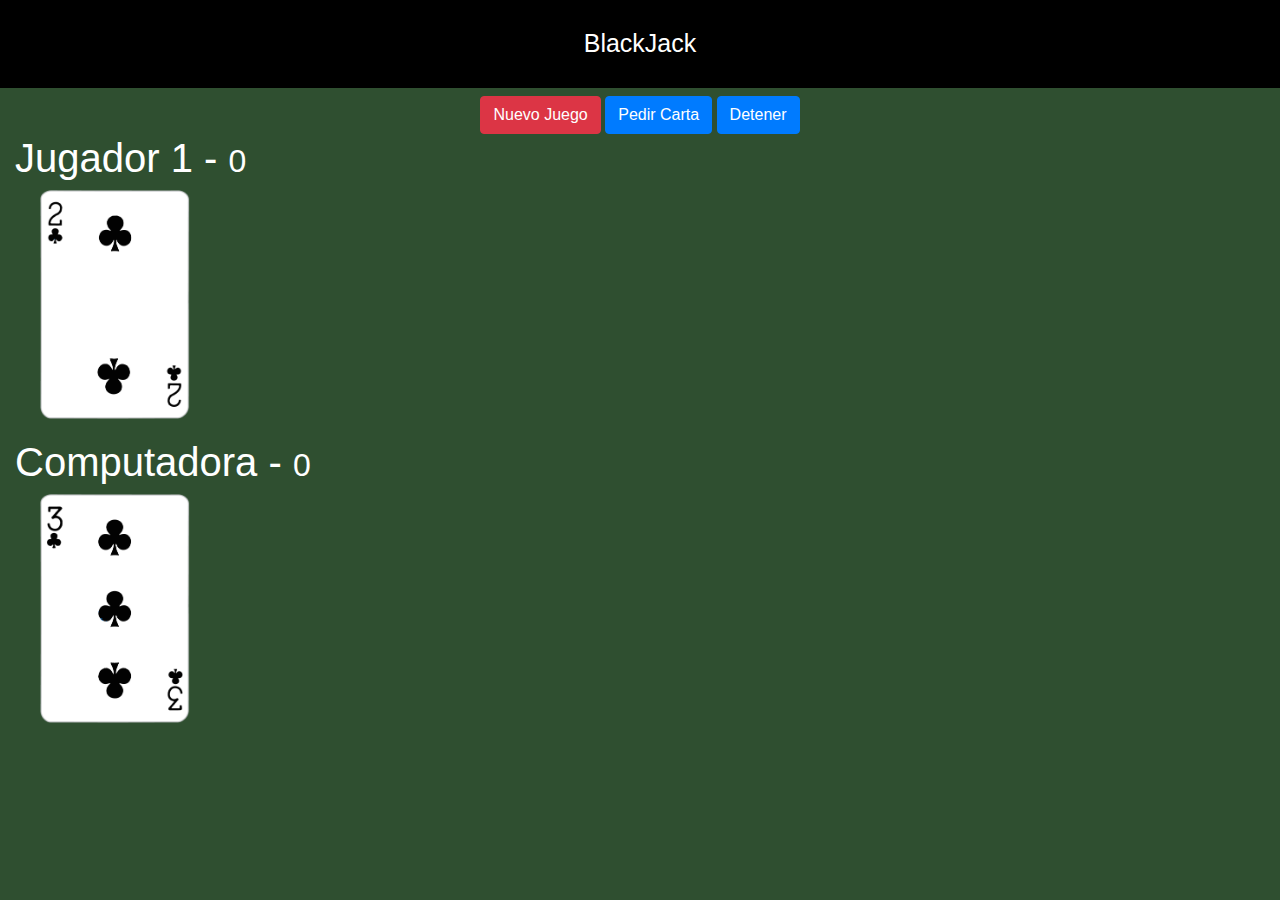
<file: blackjack/index.html>
<!DOCTYPE html>
<html lang="en">
<head>
    <meta charset="UTF-8">
    <meta http-equiv="X-UA-Compatible" content="IE=edge">
    <meta name="viewport" content="width=device-width, initial-scale=1.0">
    <title>BlackJack</title>
    <link rel="stylesheet" href="https://stackpath.bootstrapcdn.com/bootstrap/4.4.1/css/bootstrap.min.css" integrity="sha384-Vkoo8x4CGsO3+Hhxv8T/Q5PaXtkKtu6ug5TOeNV6gBiFeWPGFN9MuhOf23Q9Ifjh" crossorigin="anonymous">
    <link rel="stylesheet" href="assets/css/style.css">
</head>
<body>
    <header class="titulo">BlackJack</header>

    <div class="row mt-2">
        <div class="col text-center">
            <button class="btn btn-danger">Nuevo Juego</button>
            <button class="btn btn-primary">Pedir Carta</button>
            <button class="btn btn-primary">Detener</button>
        </div>
    </div>

    <div class="row container">
        <div class="col">
            <h1>Jugador 1 - <small>0</small></h1>
            <div id="jugador-cartas">
                <img class="carta" src="assets/cartas/2C.png" alt="">
            </div>
        </div>
    </div>

    <div class="row container mt-2">
        <div class="col">
            <h1>Computadora - <small>0</small></h1>
            <div id="computadora-cartas">
                <img class="carta" src="assets/cartas/3C.png" alt="">
            </div>
        </div>
    </div>
    <script src="assets/js/underscore-min.js"></script>
    <script src="assets/js/juego.js"></script>
</body>
</html>
</file>
<file: blackjack/assets/css/style.css>
html, body{
    margin: 0px;
    background-color: #2f4f30;
    color: white;
}

.titulo{
    text-align: center;
    background-color: black;
    color: white;
    padding: 25px;
    font-size: 25px;
}

.carta{
    width: 150px;
    position: relative;
    left: 100px;
    margin-left: -75px;
}

#computadora-cartas, #jugador-cartas{
    height: 240px;
}
</file>
